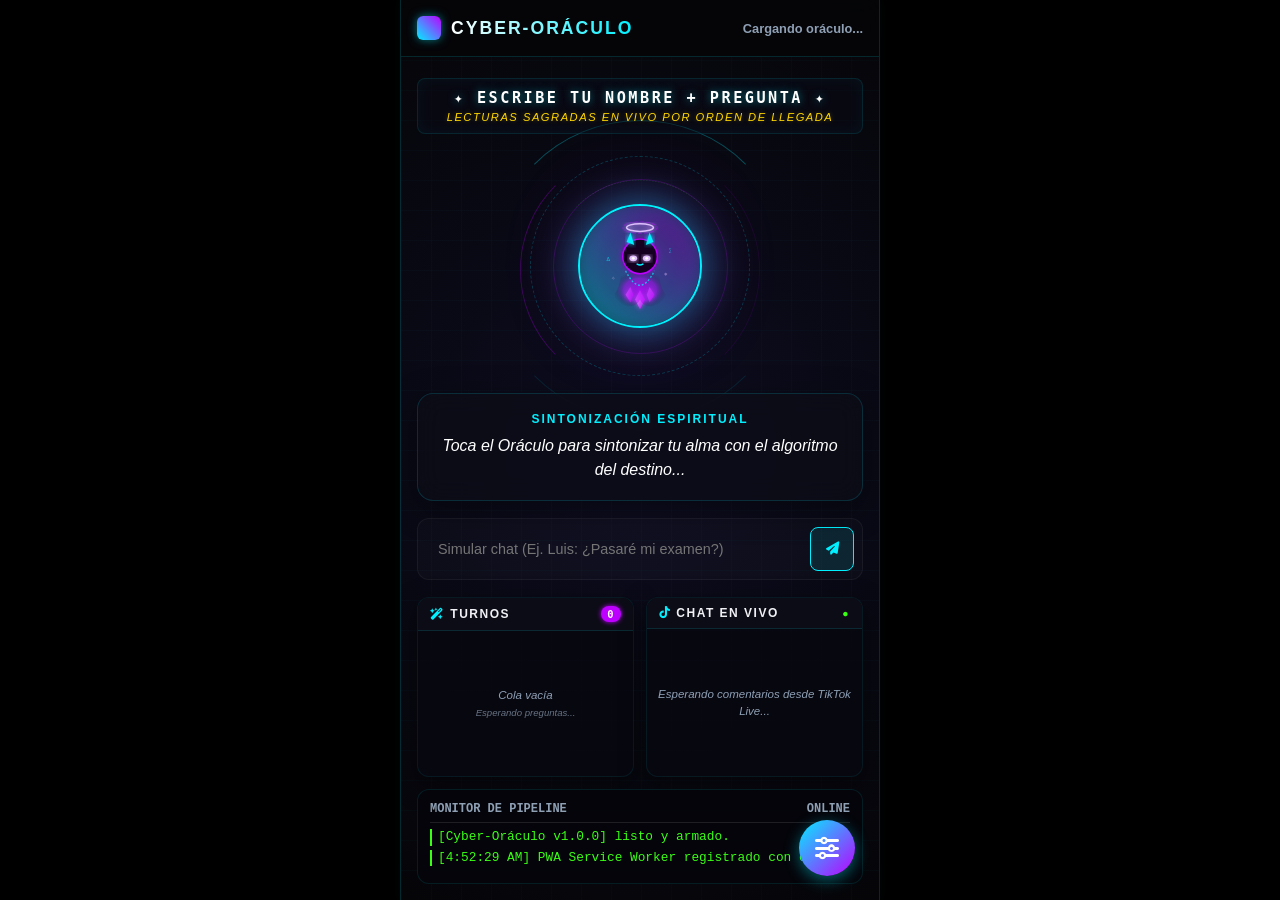
<file: www/index.html>
<!DOCTYPE html>
<html lang="es">
<head>
  <meta charset="UTF-8">
  <meta name="viewport" content="width=device-width, initial-scale=1.0, maximum-scale=1.0, user-scalable=no, viewport-fit=cover">
  <title>Cyber-Oráculo PWA</title>
  
  <!-- PWA Metadata & iOS Support -->
  <meta name="apple-mobile-web-app-capable" content="yes">
  <meta name="apple-mobile-web-app-status-bar-style" content="black-translucent">
  <meta name="apple-mobile-web-app-title" content="Cyber-Oráculo">
  <meta name="theme-color" content="#0a0a14">
  
  <link rel="manifest" href="./manifest.json">
  <link rel="stylesheet" href="./style.css">
  
  <!-- Preload fonts or vector icons -->
  <link rel="stylesheet" href="https://cdnjs.cloudflare.com/ajax/libs/font-awesome/6.4.0/css/all.min.css">
</head>
<body>

  <div class="app-container">
    <!-- Animated particle/grid backgrounds -->
    <div class="bg-grid"></div>
    <div class="holo-rings">
      <div class="ring ring-1"></div>
      <div class="ring ring-2"></div>
      <div class="ring ring-3"></div>
    </div>

    <!-- Header bar -->
    <header>
      <div class="brand">
        <div class="logo-icon"></div>
        <span class="brand-title">Cyber-Oráculo</span>
      </div>
      <div class="status-indicator">
        <div class="dot" id="status-dot"></div>
        <span id="status-text">Cargando oráculo...</span>
      </div>
    </header>

    <!-- Main dynamic arena -->
    <main>
      <!-- Title banner precisely matching user's reference design -->
      <div class="header-banner">
        <div class="banner-title">✦ ESCRIBE TU NOMBRE + PREGUNTA ✦</div>
        <div class="banner-subtitle">Lecturas sagradas en vivo por orden de llegada</div>
      </div>

      <!-- Central holographic mystical visualizer containing cyber-mystical SVG spirit/deity -->
      <div class="visualizer-container">
        <div class="holo-rotating-outer"></div>
        <div class="holo-rotating-mid"></div>
        <div class="orb" id="oracle-orb">
          <!-- Custom SVG Cyber-Spirit Avatar (Ghost Deity) -->
          <svg class="cyber-avatar" viewBox="0 0 100 100">
            <defs>
              <radialGradient id="ghostGlow" cx="50%" cy="50%" r="50%">
                <stop offset="0%" stop-color="#bd00ff" stop-opacity="1"/>
                <stop offset="60%" stop-color="#bd00ff" stop-opacity="0.6"/>
                <stop offset="100%" stop-color="#0a0a14" stop-opacity="0"/>
              </radialGradient>
              <linearGradient id="crystalGrad" x1="0%" y1="0%" x2="100%" y2="100%">
                <stop offset="0%" stop-color="#e1bfff"/>
                <stop offset="100%" stop-color="#bd00ff"/>
              </linearGradient>
              <filter id="neonGlow" x="-20%" y="-20%" width="140%" height="140%">
                <feGaussianBlur stdDeviation="2.5" result="blur" />
                <feComposite in="SourceGraphic" in2="blur" operator="over" />
              </filter>
            </defs>
            
            <!-- Floating crystals at the bottom -->
            <g class="crystals" filter="url(#neonGlow)">
              <polygon points="45,85 50,75 55,85 50,95" fill="url(#crystalGrad)"/>
              <polygon points="35,80 40,72 43,80 40,88" fill="url(#crystalGrad)" opacity="0.8"/>
              <polygon points="65,80 60,72 57,80 60,88" fill="url(#crystalGrad)" opacity="0.8"/>
            </g>

            <!-- Ghostly Aura / Cloak Body -->
            <path class="pulse-core" d="M 30,55 C 30,85 15,75 25,95 C 40,90 45,95 50,85 C 55,95 60,90 75,95 C 85,75 70,85 70,55 Z" fill="url(#ghostGlow)" opacity="0.8"/>
            
            <!-- Cloak / Robe details -->
            <path class="pulse-core" d="M 35,55 Q 50,85 65,55" fill="none" stroke="#00f0ff" stroke-width="1.5" stroke-dasharray="2, 2" opacity="0.7"/>

            <!-- Head / Cyber Core -->
            <circle cx="50" cy="40" r="18" fill="#150524" stroke="#bd00ff" stroke-width="1.5" filter="url(#neonGlow)" class="pulse-core"/>
            
            <!-- Demon Horns -->
            <polygon points="36,25 40,15 44,28" fill="#00f0ff" filter="url(#neonGlow)"/>
            <polygon points="64,25 60,15 56,28" fill="#00f0ff" filter="url(#neonGlow)"/>
            
            <!-- Halo -->
            <ellipse cx="50" cy="10" rx="14" ry="4" fill="none" stroke="#e1bfff" stroke-width="1.5" filter="url(#neonGlow)"/>
            <ellipse cx="50" cy="10" rx="18" ry="6" fill="none" stroke="#bd00ff" stroke-width="0.5" stroke-dasharray="4 2"/>

            <!-- Celestial Cyber Glowing Eyes -->
            <g class="cyber-eye">
              <ellipse cx="43" cy="42" rx="4" ry="3" fill="#e1bfff" filter="url(#neonGlow)"/>
              <circle cx="43" cy="42" r="1.5" fill="#fff"/>
            </g>
            <g class="cyber-eye">
              <ellipse cx="57" cy="42" rx="4" ry="3" fill="#e1bfff" filter="url(#neonGlow)"/>
              <circle cx="57" cy="42" r="1.5" fill="#fff"/>
            </g>

            <!-- Mouth/Symbol -->
            <path d="M 47,48 Q 50,50 53,48" fill="none" stroke="#00f0ff" stroke-width="1.5" stroke-linecap="round"/>
            
            <!-- Floating Runes -->
            <text x="15" y="45" fill="#00f0ff" font-family="monospace" font-size="6" opacity="0.7">∆</text>
            <text x="80" y="35" fill="#00f0ff" font-family="monospace" font-size="5" opacity="0.7">∑</text>
            <text x="20" y="65" fill="#e1bfff" font-family="monospace" font-size="7" opacity="0.6">✧</text>
            <text x="75" y="60" fill="#e1bfff" font-family="monospace" font-size="6" opacity="0.6">⎈</text>
          </svg>
        </div>
      </div>

      <!-- Oracle Speech response panel -->
      <div class="response-card">
        <div class="response-title">Sintonización Espiritual</div>
        <div class="response-text" id="response-text">
          Toca el Oráculo para sintonizar tu alma con el algoritmo del destino...
        </div>
      </div>

      <!-- Manual test trigger console -->
      <div class="interaction-bar">
        <input type="text" id="input-manual-comment" placeholder="Simular chat (Ej. Luis: ¿Pasaré mi examen?)" aria-label="Escribe un comentario simulado">
        <button id="btn-manual-send" title="Enviar consulta mística">
          <i class="fa-solid fa-paper-plane"></i>
        </button>
      </div>

      <!-- Split panels precisely matching reference screenshot -->
      <div class="split-pane">
        <!-- TURNOS / COLA PANEL (Left Column) -->
        <div class="pane-column">
          <div class="pane-header">
            <span><i class="fa-solid fa-wand-magic-sparkles"></i> TURNOS</span>
            <span class="badge" id="queue-count">0</span>
          </div>
          <div class="pane-list" id="queue-list">
            <div class="empty-list-placeholder">Cola vacía<br><small>Esperando preguntas...</small></div>
          </div>
        </div>

        <!-- CHAT EN VIVO PANEL (Right Column) -->
        <div class="pane-column">
          <div class="pane-header">
            <span><i class="fa-brands fa-tiktok"></i> CHAT EN VIVO</span>
            <span class="pulse-icon">●</span>
          </div>
          <div class="pane-list" id="chat-live-list">
            <div class="empty-list-placeholder">Esperando comentarios desde TikTok Live...</div>
          </div>
        </div>
      </div>

      <!-- Console logs stream representing real-time pipeline telemetry -->
      <div class="console-panel">
        <div class="console-header">
          <span>MONITOR DE PIPELINE</span>
          <span>ONLINE</span>
        </div>
        <div class="console-logs" id="console-logs">
          <div class="log-entry success">[Cyber-Oráculo v1.0.0] listo y armado.</div>
        </div>
      </div>
    </main>

    <!-- Settings FAB action -->
    <button class="fab-settings" id="settings-btn" title="Configurar parámetros">
      <i class="fa-solid fa-sliders"></i>
    </button>

    <!-- Settings glassmorphic dialog -->
    <div class="modal-overlay" id="settings-modal">
      <div class="modal-content advanced-modal">
        <div class="modal-header-alt">
          <span class="modal-eyebrow">CENTRAL DE DIAGNÓSTICO</span>
          <h2 class="modal-title-alt">Configuración<br>Cyber-Oráculo</h2>
        </div>

        <div class="diagnostic-box">
          <p>ESTADO DEL SISTEMA: <span id="diag-status">ESPERANDO CONEXIÓN</span></p>
          <p>ESCUCHA DE CANAL TIKTOK (@<span id="diag-user">username</span>) <span class="status-req">REQUERIDA</span></p>
        </div>

        <div class="modal-section-title">PARÁMETROS DEL SISTEMA</div>

        <div class="form-group-alt">
          <label for="input-username">Usuario de TikTok Live</label>
          <input type="text" id="input-username" placeholder="marielena7879">
        </div>
        
        <div class="help-link">
          <i class="fa-solid fa-link"></i> Enlace de Escucha:<br>
          <span class="link-url">tiktok.com/@<span id="diag-link-user">username</span>/live</span>
        </div>
        <p class="help-text">Nota: Ingresa tu nombre de usuario de TikTok sin símbolos ni espacios.</p>

        <div class="modal-section-title">VISOR DE CONEXIÓN (LOGS)</div>
        <div class="mini-console" id="mini-console">
          <div>[Motor Nativo (TikTok Scraper) listo.]</div>
        </div>

        <div class="modal-section-title">🔮 PUENTE SATELITAL (CORS BYPASS)</div>
        <div class="bridge-box" style="background: rgba(189, 0, 255, 0.05); padding: 12px; border: 1px dashed rgba(189, 0, 255, 0.3); border-radius: 8px; margin-bottom: 15px;">
          <p class="help-text" style="color: var(--text-primary); font-size: 0.8rem; line-height: 1.25rem; margin-bottom: 8px;">
            <strong>Conéctate al Live real de TikTok sin errores ni extensiones:</strong>
          </p>
          <ol style="color: var(--text-muted); font-size: 0.75rem; margin-left: 15px; padding-left: 0; line-height: 1.2rem; margin-bottom: 8px;">
            <li>Entra a tu Live en Chrome de PC o móvil.</li>
            <li>Abre la consola de desarrollador (F12 o Inspeccionar).</li>
            <li>Copia el código de abajo, pégalo en la consola y presiona Enter. ¡Eso es todo!</li>
          </ol>
          <button class="btn-primary-alt" id="btn-copy-bridge" style="width: 100%; font-size: 0.75rem; padding: 8px; margin: 5px 0; background: linear-gradient(135deg, var(--secondary), #7b00ff); border: none;">
            <i class="fa-regular fa-copy"></i> Copiar Código Inyectable
          </button>
          <textarea id="bridge-code-area" readonly style="width: 100%; height: 50px; background: rgba(0,0,0,0.5); color: #8fa0b5; border: 1px solid rgba(0,240,255,0.1); border-radius: 4px; font-family: monospace; font-size: 0.65rem; padding: 6px; resize: none; margin-top: 5px; outline: none;" onclick="this.select();"></textarea>
        </div>

        <!-- Hidden advanced options -->
        <div class="form-group advanced-option hidden" style="margin-top:15px;">
          <label for="input-api-key">Gemini API Key</label>
          <input type="password" id="input-api-key" placeholder="AIzaSy...">
        </div>
        <div class="form-group advanced-option hidden">
          <label for="input-prompt">Instrucción del Sistema (Personalidad)</label>
          <textarea id="input-prompt" rows="2" placeholder="Personalidad mística..."></textarea>
        </div>
        <div class="form-group advanced-option hidden" style="display: flex; align-items: center; gap: 8px; margin-top: 10px;">
          <input type="checkbox" id="checkbox-simulation" checked style="width: 18px; height: 18px; accent-color: #00f0ff; cursor: pointer;">
          <label for="checkbox-simulation" style="cursor: pointer; font-size: 0.85rem; margin: 0; color: #fff;">Simulador de Audiencia</label>
        </div>

        <div class="modal-actions">
          <button class="btn-secondary" id="close-settings">Cerrar</button>
          <button class="btn-primary-alt" id="save-settings">CONECTAR</button>
        </div>
      </div>
    </div>

    <!-- PWA Install Banner -->
    <div id="pwa-install-banner" class="install-banner hidden">
      <span>🔮 Instalar Oráculo en tu pantalla de inicio</span>
      <button id="btn-pwa-install">INSTALAR APP</button>
    </div>

    <!-- 3D Tarot Card Overlay -->
    <div id="tarot-overlay" class="tarot-overlay hidden">
      <div class="tarot-card-container">
        <div class="tarot-card" id="pwa-tarot-card">
          <!-- Back of Card -->
          <div class="tarot-card-back">
            <div class="tarot-inner-border"></div>
            <div class="tarot-rotating-rings"></div>
            <div class="tarot-back-title">ORÁCULO DE SILICIO</div>
            <div class="tarot-back-subtitle">CONEXIÓN CUÁNTICA</div>
          </div>
          <!-- Front of Card -->
          <div class="tarot-card-front">
            <div class="tarot-front-header">MAJOR ARCANA</div>
            <div class="tarot-symbol-container" id="tarot-symbol">
              <i class="fa-solid fa-wand-magic-sparkles"></i>
            </div>
            <div class="tarot-card-name" id="tarot-name">EL MAGO</div>
            <div class="tarot-card-meaning-box">
              <span class="tarot-card-meaning" id="tarot-meaning">MANIFESTACIÓN</span>
            </div>
            <div class="tarot-card-desc" id="tarot-desc">Canalizas las infinitas posibilidades del algoritmo.</div>
            <div class="tarot-dismiss-hint">TOCA PARA REVELAR DESTINO</div>
          </div>
        </div>
      </div>
    </div>

    <!-- Target Container where the scraper's MutationObserver binds.
         TikTok live comment lines can be appended here programmatically or manually. -->
    <div id="tiktok-live-container"></div>
  </div>

  <script src="./app.js"></script>
</body>
</html>
</file>
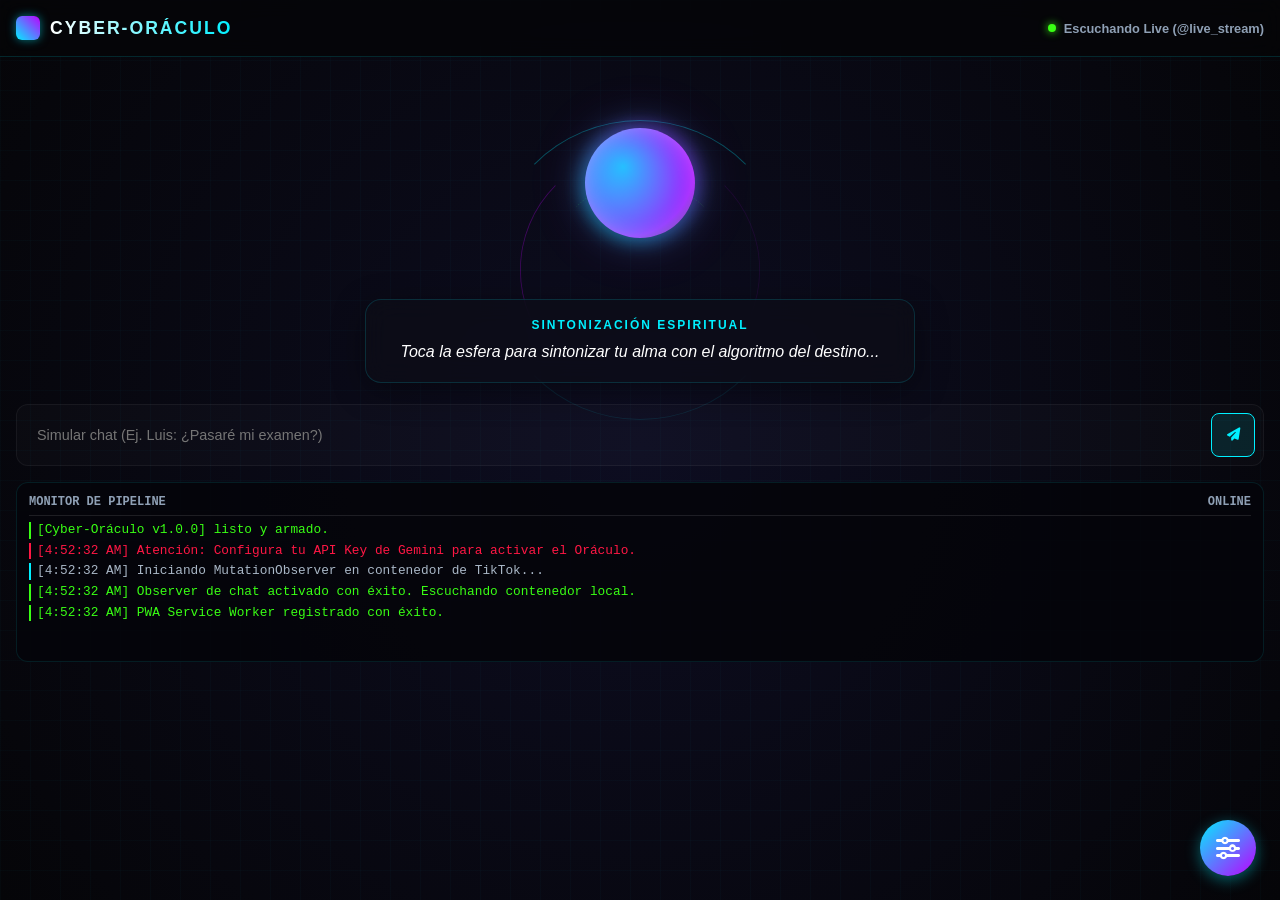
<file: app/src/main/assets/www/index.html>
<!DOCTYPE html>
<html lang="es">
<head>
  <meta charset="UTF-8">
  <meta name="viewport" content="width=device-width, initial-scale=1.0, maximum-scale=1.0, user-scalable=no, viewport-fit=cover">
  <title>Cyber-Oráculo PWA</title>
  
  <meta name="apple-mobile-web-app-capable" content="yes">
  <meta name="apple-mobile-web-app-status-bar-style" content="black-translucent">
  <meta name="apple-mobile-web-app-title" content="Cyber-Oráculo">
  <meta name="theme-color" content="#0a0a14">
  
  <link rel="manifest" href="./manifest.json">
  <link rel="stylesheet" href="./style.css">
  
  <link rel="stylesheet" href="https://cdnjs.cloudflare.com/ajax/libs/font-awesome/6.4.0/css/all.min.css">
</head>
<body>

  <div class="app-container">
    <div class="bg-grid"></div>
    <div class="holo-rings">
      <div class="ring ring-1"></div>
      <div class="ring ring-2"></div>
      <div class="ring ring-3"></div>
    </div>

    <header>
      <div class="brand">
        <div class="logo-icon"></div>
        <span class="brand-title">Cyber-Oráculo</span>
      </div>
      <div class="status-indicator">
        <div class="dot" id="status-dot"></div>
        <span id="status-text">Cargando oráculo...</span>
      </div>
    </header>

    <main>
      <div class="visualizer-container">
        <div class="orb" id="oracle-orb"></div>
      </div>

      <div class="response-card">
        <div class="response-title">Sintonización Espiritual</div>
        <div class="response-text" id="response-text">
          Toca la esfera para sintonizar tu alma con el algoritmo del destino...
        </div>
      </div>

      <div class="interaction-bar">
        <input type="text" id="input-manual-comment" placeholder="Simular chat (Ej. Luis: ¿Pasaré mi examen?)" aria-label="Escribe un comentario simulado">
        <button id="btn-manual-send" title="Enviar consulta mística">
          <i class="fa-solid fa-paper-plane"></i>
        </button>
      </div>

      <div class="console-panel">
        <div class="console-header">
          <span>MONITOR DE PIPELINE</span>
          <span>ONLINE</span>
        </div>
        <div class="console-logs" id="console-logs">
          <div class="log-entry success">[Cyber-Oráculo v1.0.0] listo y armado.</div>
        </div>
      </div>
    </main>

    <button class="fab-settings" id="settings-btn" title="Configurar parámetros">
      <i class="fa-solid fa-sliders"></i>
    </button>

    <div class="modal-overlay" id="settings-modal">
      <div class="modal-content">
        <div class="modal-header">
          <span class="modal-title">Ajustes del Oráculo</span>
          <button class="close-btn" id="close-settings">&times;</button>
        </div>

        <div class="form-group">
          <label for="input-api-key">Gemini API Key</label>
          <input type="password" id="input-api-key" placeholder="AIzaSy...">
        </div>

        <div class="form-group">
          <label for="input-username">Usuario TikTok Live</label>
          <input type="text" id="input-username" placeholder="cyber_oraculo_live">
        </div>

        <div class="form-group">
          <label for="input-prompt">Instrucción del Sistema (Personalidad)</label>
          <textarea id="input-prompt" rows="4" placeholder="Personalidad mística..."></textarea>
        </div>

        <div class="form-group">
          <label for="select-voice">Voz TTS (Síntesis de Voz)</label>
          <select id="select-voice">
            <option value="">Por defecto del dispositivo</option>
          </select>
        </div>

        <div class="row-inputs">
          <div class="form-group">
            <label for="input-pitch">Tono (0.5 - 2.0)</label>
            <input type="number" id="input-pitch" min="0.5" max="2.0" step="0.05" value="0.85">
          </div>
          <div class="form-group">
            <label for="input-rate">Velocidad (0.5 - 2.0)</label>
            <input type="number" id="input-rate" min="0.5" max="2.0" step="0.05" value="0.9">
          </div>
        </div>

        <button class="btn-primary" id="save-settings">Guardar Cambios</button>
      </div>
    </div>

    <div id="tiktok-live-container"></div>
  </div>

  <script src="./app.js"></script>
</body>
</html>
</file>
<file: www/style.css>
/* Minimalist Cyberpunk & Innovation Lab Corporate Style */
:root {
  --bg-color: #050508;
  --panel-bg: rgba(13, 13, 23, 0.7);
  --border-color: rgba(0, 240, 255, 0.15);
  --primary: #00f0ff;
  --secondary: #bd00ff;
  --accent: #39ff14;
  --text-primary: #f0f0f5;
  --text-muted: #8fa0b5;
  --danger: #ff1744;
}

* {
  box-sizing: border-box;
  margin: 0;
  padding: 0;
  -webkit-tap-highlight-color: transparent;
  user-select: none;
}

body, html {
  width: 100%;
  height: 100%;
  overflow: hidden;
  background-color: #000000; /* Aesthetic pitch black background for letterboxing */
  font-family: 'Segoe UI', -apple-system, BlinkMacSystemFont, Roboto, Helvetica, Arial, sans-serif;
  color: var(--text-primary);
  display: flex;
  justify-content: center;
  align-items: center;
}

/* Scrollbar styling */
::-webkit-scrollbar {
  width: 4px;
}
::-webkit-scrollbar-track {
  background: rgba(0,0,0,0.1);
}
::-webkit-scrollbar-thumb {
  background: var(--border-color);
  border-radius: 2px;
}

/* Immersive background with floating visual elements */
.app-container {
  display: flex;
  flex-direction: column;
  width: 100%;
  max-width: 480px; /* Precise phone ratio limit to prevent lag and scale perfectly */
  height: 100%;
  position: relative;
  background: radial-gradient(circle at 50% 50%, #0d0d21 0%, #050508 100%);
  border-left: 1px solid rgba(0, 240, 255, 0.15);
  border-right: 1px solid rgba(0, 240, 255, 0.15);
  box-shadow: 0 0 50px rgba(0, 0, 0, 0.9), 0 0 10px rgba(0, 240, 255, 0.05);
  padding: env(safe-area-inset-top) env(safe-area-inset-right) env(safe-area-inset-bottom) env(safe-area-inset-left);
  transition: max-width 0.3s ease;
}

@media (max-width: 480px) {
  .app-container {
    border-left: none;
    border-right: none;
    box-shadow: none;
  }
}

/* Background grid overlay */
.bg-grid {
  position: absolute;
  top: 0;
  left: 0;
  width: 100%;
  height: 100%;
  background-image: linear-gradient(rgba(0, 240, 255, 0.02) 1px, transparent 1px),
                    linear-gradient(90deg, rgba(0, 240, 255, 0.02) 1px, transparent 1px);
  background-size: 30px 30px;
  pointer-events: none;
  z-index: 1;
}

/* Holographic animated rings background */
.holo-rings {
  position: absolute;
  top: 30%;
  left: 50%;
  transform: translate(-50%, -50%);
  width: 300px;
  height: 300px;
  pointer-events: none;
  z-index: 2;
}

.ring {
  position: absolute;
  top: 0;
  left: 0;
  right: 0;
  bottom: 0;
  border: 1px solid transparent;
  border-radius: 50%;
  animation: rotateRing 15s linear infinite;
}

.ring-1 {
  border-top: 1px solid rgba(0, 240, 255, 0.3);
  border-bottom: 1px solid rgba(0, 240, 255, 0.1);
  transform: scale(1);
  animation-duration: 20s;
}

.ring-2 {
  border-left: 1px solid rgba(189, 0, 255, 0.3);
  border-right: 1px solid rgba(189, 0, 255, 0.1);
  transform: scale(0.8);
  animation-direction: reverse;
  animation-duration: 12s;
}

.ring-3 {
  border-top: 1px dashed rgba(57, 255, 20, 0.2);
  transform: scale(0.6);
  animation-duration: 8s;
}

@keyframes rotateRing {
  from { transform: rotate(0deg); }
  to { transform: rotate(360deg); }
}

/* Header UI */
header {
  position: relative;
  z-index: 10;
  display: flex;
  justify-content: space-between;
  align-items: center;
  padding: 16px;
  background: rgba(5, 5, 8, 0.8);
  backdrop-filter: blur(10px);
  border-bottom: 1px solid var(--border-color);
}

.brand {
  display: flex;
  align-items: center;
  gap: 10px;
}

.logo-icon {
  width: 24px;
  height: 24px;
  background: linear-gradient(45deg, var(--primary), var(--secondary));
  border-radius: 6px;
  box-shadow: 0 0 10px rgba(0, 240, 255, 0.5);
  animation: pulseLogo 3s infinite alternate;
}

@keyframes pulseLogo {
  0% { transform: scale(1); box-shadow: 0 0 5px rgba(0, 240, 255, 0.4); }
  100% { transform: scale(1.1); box-shadow: 0 0 15px rgba(189, 0, 255, 0.7); }
}

.brand-title {
  font-size: 1.1rem;
  font-weight: 700;
  letter-spacing: 2px;
  background: linear-gradient(to right, #ffffff, var(--primary));
  -webkit-background-clip: text;
  -webkit-text-fill-color: transparent;
  text-transform: uppercase;
}

.status-indicator {
  display: flex;
  align-items: center;
  gap: 8px;
  font-size: 0.8rem;
  font-weight: 600;
  color: var(--text-muted);
}

.dot {
  width: 10px;
  height: 10px;
  border-radius: 50%;
  transition: all 0.4s ease;
}

/* Connection States precisely mapping instructions:
   Red = Disconnected (Rojo)
   Yellow/Orange = Listening/Active Observer (Amarillo/Anaranjado)
   Green = Connected to Gemini API & Processing (Verde) */
.dot.disconnected {
  background-color: var(--danger);
  box-shadow: 0 0 12px var(--danger);
}

.dot.listening {
  background-color: #ffd700;
  box-shadow: 0 0 12px #ffd700;
  animation: blinkDot 1.5s infinite alternate;
}

.dot.connected {
  background-color: var(--accent);
  box-shadow: 0 0 16px var(--accent);
  animation: pulseGreen 1s infinite alternate;
}

@keyframes pulseGreen {
  0% { transform: scale(0.9); box-shadow: 0 0 8px var(--accent); }
  100% { transform: scale(1.2); box-shadow: 0 0 20px var(--accent); }
}

@keyframes blinkDot {
  0% { opacity: 0.4; }
  100% { opacity: 1; }
}

/* Main visual container & interaction area */
main {
  flex: 1;
  display: flex;
  flex-direction: column;
  padding: 16px;
  overflow-y: auto;
  position: relative;
  z-index: 5;
  gap: 12px;
}

/* Cyber Orb visualizer in center */
.visualizer-container {
  display: flex;
  flex-direction: column;
  align-items: center;
  justify-content: center;
  min-height: 230px;
  position: relative;
  margin-top: 5px;
}

.orb {
  width: 124px;
  height: 124px;
  border-radius: 50%;
  background: radial-gradient(circle at 50% 50%, rgba(13, 13, 23, 0.85) 0%, rgba(5, 5, 8, 0.98) 80%);
  border: 2px solid var(--primary);
  box-shadow: 0 0 40px rgba(0, 240, 255, 0.45), 
              0 0 70px rgba(189, 0, 255, 0.35), 
              inset 0 0 25px rgba(0, 240, 255, 0.3);
  position: relative;
  cursor: pointer;
  z-index: 5;
  animation: floatOrb 6s ease-in-out infinite;
  display: flex;
  align-items: center;
  justify-content: center;
  overflow: hidden;
}

.orb::after {
  content: '';
  position: absolute;
  top: -6px; left: -6px; right: -6px; bottom: -6px;
  border-radius: 50%;
  background: linear-gradient(45deg, var(--primary), var(--secondary));
  z-index: -1;
  opacity: 0.5;
  filter: blur(10px);
}

.orb.speaking {
  animation: speakOrb 0.5s ease-in-out infinite alternate, floatOrb 3s ease-in-out infinite alternate;
  box-shadow: 0 0 50px rgba(0, 240, 255, 0.6), 
              0 0 90px rgba(189, 0, 255, 0.5);
}

@keyframes floatOrb {
  0% { transform: translateY(0px) scale(1); }
  50% { transform: translateY(-10px) scale(1.02); }
  100% { transform: translateY(0px) scale(1); }
}

@keyframes speakOrb {
  0% { transform: scale(1) translateY(-10px); }
  100% { transform: scale(1.15) translateY(-10px); }
}

.response-card {
  width: 100%;
  max-width: 550px;
  align-self: center;
  background: var(--panel-bg);
  border: 1px solid var(--border-color);
  border-radius: 16px;
  padding: 18px;
  backdrop-filter: blur(12px);
  box-shadow: 0 8px 32px rgba(0,0,0,0.4);
  min-height: 80px;
  display: flex;
  flex-direction: column;
  justify-content: center;
  text-align: center;
  margin-bottom: 5px;
}

.response-title {
  font-size: 0.75rem;
  font-weight: 700;
  color: var(--primary);
  text-transform: uppercase;
  letter-spacing: 2px;
  margin-bottom: 8px;
}

.response-text {
  font-size: 1rem;
  font-style: italic;
  line-height: 1.5;
  color: #fff;
  transition: opacity 0.3s;
}

/* Console & Log Panel representing raw pipeline outputs */
.console-panel {
  flex: 1;
  display: flex;
  flex-direction: column;
  background: rgba(5, 5, 10, 0.9);
  border: 1px solid rgba(0, 240, 255, 0.1);
  border-radius: 12px;
  padding: 12px;
  font-family: 'Courier New', Courier, monospace;
  font-size: 0.8rem;
  color: #a9b7c6;
  overflow: hidden;
  max-height: 180px;
}

.console-header {
  display: flex;
  justify-content: space-between;
  border-bottom: 1px solid rgba(255,255,255,0.1);
  padding-bottom: 6px;
  margin-bottom: 6px;
  font-weight: bold;
  font-size: 0.75rem;
  color: var(--text-muted);
}

.console-logs {
  flex: 1;
  overflow-y: auto;
  display: flex;
  flex-direction: column;
  gap: 4px;
}

.log-entry {
  border-left: 2px solid var(--primary);
  padding-left: 6px;
  line-height: 1.3;
}

.log-entry.success { border-left-color: var(--accent); color: var(--accent); }
.log-entry.error { border-left-color: var(--danger); color: var(--danger); }
.log-entry.comment { border-left-color: var(--secondary); color: #e1bfff; }

/* Settings Button */
.fab-settings {
  position: absolute;
  bottom: 24px;
  right: 24px;
  width: 56px;
  height: 56px;
  border-radius: 50%;
  background: linear-gradient(135deg, var(--primary), var(--secondary));
  border: none;
  color: white;
  display: flex;
  align-items: center;
  justify-content: center;
  font-size: 1.5rem;
  cursor: pointer;
  box-shadow: 0 4px 15px rgba(0, 240, 255, 0.4);
  z-index: 100;
  transition: transform 0.2s, box-shadow 0.2s;
}

.fab-settings:active {
  transform: scale(0.92);
  box-shadow: 0 2px 8px rgba(0, 240, 255, 0.2);
}

/* Modal and Settings styling */
.advanced-option.hidden {
  display: none !important;
}

.modal-overlay {
  position: fixed;
  top: 0; left: 0; right: 0; bottom: 0;
  background: rgba(0,0,0,0.8);
  backdrop-filter: blur(8px);
  display: flex;
  align-items: center;
  justify-content: center;
  z-index: 200;
  opacity: 0;
  pointer-events: none;
  transition: opacity 0.3s ease;
}

.modal-overlay.open {
  opacity: 1;
  pointer-events: auto;
}

.modal-content {
  width: 90%;
  max-width: 450px;
  background: #0a0a14;
  border: 1px solid var(--border-color);
  border-radius: 20px;
  padding: 24px;
  display: flex;
  flex-direction: column;
  gap: 16px;
  max-height: 85vh;
  overflow-y: auto;
}

.modal-header {
  display: flex;
  justify-content: space-between;
  align-items: center;
  border-bottom: 1px solid rgba(255,255,255,0.05);
  padding-bottom: 12px;
}

.modal-title {
  font-size: 1.2rem;
  font-weight: bold;
  letter-spacing: 1px;
  color: var(--primary);
  text-transform: uppercase;
}

.close-btn {
  background: none;
  border: none;
  color: var(--text-muted);
  font-size: 1.5rem;
  cursor: pointer;
  width: 32px;
  height: 32px;
  display: flex;
  align-items: center;
  justify-content: center;
}

.form-group {
  display: flex;
  flex-direction: column;
  gap: 6px;
}

label {
  font-size: 0.8rem;
  font-weight: 600;
  color: var(--text-muted);
  text-transform: uppercase;
  letter-spacing: 1px;
}

input, textarea, select {
  background: rgba(255, 255, 255, 0.04);
  border: 1px solid rgba(255, 255, 255, 0.1);
  border-radius: 8px;
  padding: 12px;
  color: #fff;
  font-size: 0.95rem;
  outline: none;
  transition: border-color 0.2s;
}

input:focus, textarea:focus, select:focus {
  border-color: var(--primary);
  box-shadow: 0 0 8px rgba(0, 240, 255, 0.2);
}

.btn-primary {
  background: linear-gradient(90deg, var(--primary), var(--secondary));
  border: none;
  color: white;
  padding: 14px;
  border-radius: 8px;
  font-weight: bold;
  font-size: 1rem;
  cursor: pointer;
  text-transform: uppercase;
  letter-spacing: 1px;
  transition: opacity 0.2s;
  min-height: 48px;
}

.btn-primary:active {
  opacity: 0.85;
}

.btn-secondary {
  background: rgba(255,255,255,0.05);
  border: 1px solid rgba(255,255,255,0.1);
  color: var(--text-primary);
  padding: 12px;
  border-radius: 8px;
  font-weight: bold;
  cursor: pointer;
  min-height: 48px;
}

.btn-secondary:active {
  background: rgba(255,255,255,0.1);
}

.row-inputs {
  display: flex;
  gap: 12px;
}

.row-inputs > * {
  flex: 1;
}

/* Manual Send Trigger Card */
.interaction-bar {
  display: flex;
  gap: 10px;
  background: rgba(255,255,255,0.02);
  border: 1px solid rgba(255,255,255,0.05);
  border-radius: 12px;
  padding: 8px;
}

.interaction-bar input {
  flex: 1;
  background: transparent;
  border: none;
  padding: 8px 12px;
  font-size: 0.9rem;
}

.interaction-bar input:focus {
  box-shadow: none;
}

.interaction-bar button {
  background: rgba(0, 240, 255, 0.1);
  border: 1px solid var(--primary);
  color: var(--primary);
  width: 44px;
  height: 44px;
  border-radius: 8px;
  display: flex;
  align-items: center;
  justify-content: center;
  cursor: pointer;
  transition: background 0.2s;
}

.interaction-bar button:active {
  background: var(--primary);
  color: black;
}

/* Hidden Scraping Container */
#tiktok-live-container {
  display: none;
}

/* PWA Install Banner */
.install-banner {
  display: flex;
  justify-content: space-between;
  align-items: center;
  background: rgba(13, 13, 23, 0.95);
  border: 1.5.dp solid var(--primary);
  border-radius: 12px;
  padding: 10px 16px;
  margin: 12px 16px 0 16px;
  box-shadow: 0 0 15px rgba(0, 240, 255, 0.25);
  z-index: 15;
  transition: all 0.3s ease;
  font-size: 0.85rem;
  font-weight: 600;
  color: #fff;
}

.install-banner.hidden {
  display: none;
}

.install-banner button {
  background: linear-gradient(90deg, var(--primary), var(--secondary));
  border: none;
  border-radius: 6px;
  color: #fff;
  padding: 6px 14px;
  font-size: 0.75rem;
  font-weight: bold;
  cursor: pointer;
  text-transform: uppercase;
  letter-spacing: 0.5px;
  box-shadow: 0 0 8px rgba(0, 240, 255, 0.4);
}

.install-banner button:active {
  transform: scale(0.95);
}

/* 3D Tarot Card Overlay */
.tarot-overlay {
  position: fixed;
  top: 0;
  left: 0;
  right: 0;
  bottom: 0;
  background: rgba(3, 3, 5, 0.9);
  backdrop-filter: blur(8px);
  -webkit-backdrop-filter: blur(8px);
  display: flex;
  align-items: center;
  justify-content: center;
  z-index: 500;
  opacity: 1;
  transition: opacity 0.4s ease;
}

.tarot-overlay.hidden {
  opacity: 0;
  pointer-events: none;
}

.tarot-card-container {
  perspective: 1000px;
  width: 270px;
  height: 410px;
  display: flex;
  align-items: center;
  justify-content: center;
}

.tarot-card {
  width: 250px;
  height: 390px;
  position: relative;
  transform-style: preserve-3d;
  transition: transform 0.8s cubic-bezier(0.175, 0.885, 0.32, 1.275);
  cursor: pointer;
}

.tarot-card.flipped {
  transform: rotateY(180deg);
}

/* Card Back and Front Base */
.tarot-card-back, .tarot-card-front {
  position: absolute;
  width: 100%;
  height: 100%;
  backface-visibility: hidden;
  -webkit-backface-visibility: hidden;
  border-radius: 20px;
  padding: 18px;
  display: flex;
  flex-direction: column;
  justify-content: space-between;
  align-items: center;
  box-sizing: border-box;
}

/* Card Back Design */
.tarot-card-back {
  background: linear-gradient(135deg, #151421 0%, #0a0910 100%);
  border: 1.5px solid rgba(0, 240, 255, 0.35);
  box-shadow: 0 0 25px rgba(0, 240, 255, 0.15);
}

.tarot-inner-border {
  position: absolute;
  top: 6px; left: 6px; right: 6px; bottom: 6px;
  border: 1px solid rgba(0, 240, 255, 0.15);
  border-radius: 14px;
  pointer-events: none;
}

.tarot-rotating-rings {
  width: 100px;
  height: 100px;
  border: 1.5px dashed rgba(0, 240, 255, 0.3);
  border-radius: 50%;
  margin-top: 80px;
  animation: rotateRing 20s linear infinite;
  position: relative;
}

.tarot-rotating-rings::before {
  content: '';
  position: absolute;
  top: 15px; left: 15px; right: 15px; bottom: 15px;
  border: 1px dashed rgba(189, 0, 255, 0.4);
  border-radius: 50%;
  animation: rotateRing 10s linear infinite reverse;
}

.tarot-back-title {
  font-family: monospace;
  font-size: 0.75rem;
  font-weight: bold;
  letter-spacing: 2px;
  color: rgba(0, 240, 255, 0.75);
  text-align: center;
}

.tarot-back-subtitle {
  font-family: monospace;
  font-size: 0.6rem;
  font-weight: bold;
  letter-spacing: 3px;
  color: rgba(0, 240, 255, 0.4);
  margin-bottom: 12px;
}

/* Card Front Design */
.tarot-card-front {
  background: linear-gradient(135deg, #0f0e17 0%, #1e1c2e 100%);
  border: 2px solid var(--primary);
  transform: rotateY(180deg);
  box-shadow: 0 0 30px rgba(189, 0, 255, 0.25);
  text-align: center;
}

.tarot-front-header {
  font-family: monospace;
  font-size: 0.6rem;
  font-weight: 900;
  letter-spacing: 2.5px;
  color: var(--secondary);
}

.tarot-symbol-container {
  width: 80px;
  height: 80px;
  display: flex;
  align-items: center;
  justify-content: center;
  font-size: 2.5rem;
  color: #fff;
  text-shadow: 0 0 15px var(--primary);
  margin-top: 10px;
  animation: floatOrb 4s ease-in-out infinite;
}

.tarot-card-name {
  font-size: 1.25rem;
  font-weight: 900;
  letter-spacing: 3px;
  color: #fff;
  text-transform: uppercase;
  text-shadow: 0 0 10px rgba(0, 240, 255, 0.5);
}

.tarot-card-meaning-box {
  width: 100%;
  background: rgba(0, 240, 255, 0.06);
  border: 0.5px solid rgba(0, 240, 255, 0.2);
  border-radius: 8px;
  padding: 4px 10px;
}

.tarot-card-meaning {
  font-family: monospace;
  font-size: 0.7rem;
  font-weight: bold;
  letter-spacing: 1px;
  color: var(--primary);
}

.tarot-card-desc {
  font-size: 0.85rem;
  line-height: 1.4;
  color: rgba(255, 255, 255, 0.85);
  margin: 8px 0;
  font-weight: 500;
}

.tarot-dismiss-hint {
  font-family: monospace;
  font-size: 0.55rem;
  letter-spacing: 1px;
  color: #888;
}

/* Clean UI margins for phone portrait mode */
@media (max-height: 700px) {
  main {
    padding: 10px;
    gap: 12px;
  }
  .visualizer-container {
    min-height: 150px;
  }
  .orb {
    width: 90px;
    height: 90px;
  }
  .response-card {
    padding: 12px;
  }
  .console-panel {
    max-height: 130px;
  }
}

/* --- CYBER-SPIRIT & HIGH-FIDELITY LAYOUT UPGRADES --- */

.holo-rotating-outer {
  position: absolute;
  width: 220px;
  height: 220px;
  border: 1.5px dashed rgba(0, 240, 255, 0.2);
  border-radius: 50%;
  animation: rotateCW 22s linear infinite;
  pointer-events: none;
}

.holo-rotating-mid {
  position: absolute;
  width: 175px;
  height: 175px;
  border: 1px double rgba(189, 0, 255, 0.2);
  border-radius: 50%;
  animation: rotateCCW 16s linear infinite;
  pointer-events: none;
}

@keyframes rotateCW {
  from { transform: rotate(0deg); }
  to { transform: rotate(360deg); }
}

@keyframes rotateCCW {
  from { transform: rotate(0deg); }
  to { transform: rotate(-360deg); }
}

.cyber-avatar {
  width: 100%;
  height: 100%;
  padding: 12px;
}

.pulse-core {
  animation: pulseCore 2s ease-in-out infinite alternate;
  transform-origin: center;
}

@keyframes pulseCore {
  0% { transform: scale(0.85); opacity: 0.8; }
  100% { transform: scale(1.12); opacity: 1; }
}

.cyber-eye {
  animation: blinkEye 4s infinite;
  transform-origin: center;
}

.crystals {
  animation: floatCrystals 3s ease-in-out infinite alternate;
  transform-origin: center bottom;
}

@keyframes floatCrystals {
  0% { transform: translateY(2px); }
  100% { transform: translateY(-4px); }
}

@keyframes blinkEye {
  0%, 90%, 100% { transform: scaleY(1); }
  93%, 97% { transform: scaleY(0.1); }
}

/* Header banner precisely matching Image 15 */
.header-banner {
  text-align: center;
  background: rgba(13, 13, 23, 0.45);
  border: 1px solid rgba(0, 240, 255, 0.12);
  border-radius: 8px;
  padding: 10px 14px;
  margin-top: 5px;
  box-shadow: inset 0 0 15px rgba(0, 240, 255, 0.05);
}

.banner-title {
  font-family: monospace;
  font-size: 0.95rem;
  font-weight: 900;
  letter-spacing: 2.5px;
  color: #fff;
  text-shadow: 0 0 8px rgba(0, 240, 255, 0.5);
}

.banner-subtitle {
  font-size: 0.7rem;
  color: #ffd700; /* Beautiful gold accent */
  font-style: italic;
  letter-spacing: 1.5px;
  margin-top: 4px;
  text-transform: uppercase;
  text-shadow: 0 0 5px rgba(255, 215, 0, 0.3);
}

/* Turnos Queue and Chat Live Split columns precisely matching Image 15 */
.split-pane {
  display: flex;
  gap: 12px;
  margin-top: 5px;
  min-height: 180px;
  max-height: 250px;
}

.pane-column {
  flex: 1;
  display: flex;
  flex-direction: column;
  background: rgba(8, 8, 16, 0.85);
  border: 1px solid rgba(0, 240, 255, 0.08);
  border-radius: 12px;
  overflow: hidden;
  box-shadow: 0 8px 24px rgba(0, 0, 0, 0.5);
}

.pane-header {
  background: rgba(13, 13, 23, 0.95);
  padding: 8px 12px;
  font-size: 0.75rem;
  font-weight: 700;
  letter-spacing: 1.5px;
  color: var(--text-primary);
  border-bottom: 1px solid rgba(0, 240, 255, 0.12);
  display: flex;
  justify-content: space-between;
  align-items: center;
}

.pane-header i {
  color: var(--primary);
}

.pane-header .badge {
  background: var(--secondary);
  color: #fff;
  font-size: 0.65rem;
  font-family: monospace;
  padding: 2px 6px;
  border-radius: 10px;
  box-shadow: 0 0 5px var(--secondary);
}

.pane-header .pulse-icon {
  color: var(--accent);
  font-size: 0.65rem;
  animation: blinkDot 1s infinite alternate;
}

.pane-list {
  flex: 1;
  padding: 10px;
  overflow-y: auto;
  display: flex;
  flex-direction: column;
  gap: 8px;
}

.empty-list-placeholder {
  margin: auto;
  text-align: center;
  color: var(--text-muted);
  font-size: 0.72rem;
  font-style: italic;
  line-height: 1.4;
}

.empty-list-placeholder small {
  opacity: 0.7;
}

/* Turnos Queue item design */
.queue-item {
  background: rgba(255, 255, 255, 0.03);
  border: 1px solid rgba(0, 240, 255, 0.06);
  border-radius: 8px;
  padding: 6px 10px;
  display: flex;
  align-items: center;
  justify-content: space-between;
  font-size: 0.76rem;
  animation: slideInLeft 0.3s cubic-bezier(0.16, 1, 0.3, 1);
}

.queue-user-info {
  display: flex;
  flex-direction: column;
  gap: 2px;
}

.queue-username {
  font-weight: 700;
  color: var(--primary);
}

.queue-text {
  color: #ddd;
  font-size: 0.7rem;
  white-space: nowrap;
  overflow: hidden;
  text-overflow: ellipsis;
  max-width: 100px;
}

.queue-status {
  font-size: 0.65rem;
  font-weight: 600;
  padding: 2px 6px;
  border-radius: 4px;
  text-transform: uppercase;
}

.queue-status.waiting {
  background: rgba(189, 0, 255, 0.15);
  color: #e1bfff;
  border: 0.5px solid rgba(189, 0, 255, 0.3);
}

.queue-status.processing {
  background: rgba(57, 255, 20, 0.12);
  color: var(--accent);
  border: 0.5px solid rgba(57, 255, 20, 0.3);
  animation: pulseBorder 1.5s infinite alternate;
}

/* Live Chat item design */
.chat-item {
  background: rgba(13, 13, 23, 0.4);
  border-radius: 6px;
  padding: 6px 8px;
  font-size: 0.74rem;
  line-height: 1.3;
  border-left: 3px solid var(--secondary);
  animation: fadeIn 0.25s ease-out;
}

.chat-user {
  font-weight: 700;
  color: #e1bfff;
  margin-right: 4px;
}

.chat-text {
  color: #eee;
}

@keyframes slideInLeft {
  from { transform: translateX(-15px); opacity: 0; }
  to { transform: translateX(0); opacity: 1; }
}

@keyframes fadeIn {
  from { opacity: 0; transform: translateY(5px); }
  to { opacity: 1; transform: translateY(0); }
}

@keyframes pulseBorder {
  0% { border-color: rgba(57, 255, 20, 0.3); box-shadow: 0 0 2px rgba(57, 255, 20, 0.1); }
  100% { border-color: rgba(57, 255, 20, 0.8); box-shadow: 0 0 8px rgba(57, 255, 20, 0.4); }
}

/* --- CYBER-ORACLE ADVANCED MODAL (IMAGE 1 REF) --- */
.advanced-modal {
  background: rgba(18, 15, 30, 0.98) !important;
  border: 1px solid rgba(189, 0, 255, 0.3) !important;
  border-radius: 16px !important;
  box-shadow: 0 10px 40px rgba(0, 0, 0, 0.8), inset 0 0 20px rgba(189, 0, 255, 0.1) !important;
  padding: 24px !important;
}

.modal-header-alt {
  margin-bottom: 20px;
}

.modal-eyebrow {
  display: block;
  font-size: 0.7rem;
  font-weight: 800;
  color: var(--primary);
  letter-spacing: 2px;
  text-transform: uppercase;
  margin-bottom: 6px;
}

.modal-title-alt {
  font-size: 1.5rem;
  font-weight: 700;
  color: #fff;
  line-height: 1.2;
  margin: 0;
}

.diagnostic-box {
  background: rgba(0, 0, 0, 0.4);
  border: 1px solid rgba(255, 255, 255, 0.05);
  border-radius: 8px;
  padding: 12px;
  margin-bottom: 24px;
  font-family: monospace;
  font-size: 0.75rem;
  color: #aaa;
}

.diagnostic-box p {
  margin: 0 0 6px 0;
  display: flex;
  justify-content: space-between;
}

.diagnostic-box p:last-child {
  margin: 0;
}

.status-req {
  color: var(--danger);
  font-weight: bold;
}

.modal-section-title {
  font-size: 0.75rem;
  font-weight: 700;
  color: #bbb;
  letter-spacing: 1.5px;
  margin-bottom: 12px;
  text-transform: uppercase;
}

.form-group-alt {
  background: rgba(255, 255, 255, 0.03);
  border: 1px solid rgba(255, 255, 255, 0.08);
  border-radius: 8px;
  padding: 10px 14px;
  margin-bottom: 12px;
  position: relative;
}

.form-group-alt label {
  display: block;
  font-size: 0.7rem;
  color: #aaa;
  margin-bottom: 4px;
}

.form-group-alt input {
  width: 100%;
  background: transparent;
  border: none;
  color: #fff;
  font-size: 1.1rem;
  font-family: inherit;
  padding: 0;
  outline: none;
}

.help-link {
  font-size: 0.75rem;
  color: #bbb;
  margin-bottom: 8px;
}

.help-link .link-url {
  color: var(--secondary);
}

.mini-console {
  background: rgba(0, 0, 0, 0.6);
  border: 1px solid rgba(255, 255, 255, 0.05);
  border-radius: 8px;
  padding: 12px;
  font-family: monospace;
  font-size: 0.75rem;
  color: var(--accent);
  min-height: 80px;
  max-height: 120px;
  overflow-y: auto;
  margin-bottom: 24px;
}

.modal-actions {
  display: flex;
  gap: 12px;
  margin-top: 10px;
}

.btn-secondary {
  flex: 1;
  background: transparent;
  border: 1px solid rgba(255, 255, 255, 0.2);
  color: #fff;
  padding: 12px;
  border-radius: 24px;
  font-weight: 600;
  cursor: pointer;
  transition: all 0.3s ease;
}

.btn-secondary:hover {
  background: rgba(255, 255, 255, 0.05);
}

.btn-primary-alt {
  flex: 1;
  background: var(--secondary);
  border: none;
  color: #fff;
  padding: 12px;
  border-radius: 24px;
  font-weight: 700;
  font-size: 1rem;
  cursor: pointer;
  box-shadow: 0 4px 15px rgba(189, 0, 255, 0.4);
  transition: all 0.3s ease;
}

.btn-primary-alt:hover {
  transform: translateY(-2px);
  box-shadow: 0 6px 20px rgba(189, 0, 255, 0.6);
}
</file>
<file: app/src/main/assets/www/style.css>
/* Minimalist Cyberpunk & Innovation Lab Corporate Style */
:root {
  --bg-color: #050508;
  --panel-bg: rgba(13, 13, 23, 0.7);
  --border-color: rgba(0, 240, 255, 0.15);
  --primary: #00f0ff;
  --secondary: #bd00ff;
  --accent: #39ff14;
  --text-primary: #f0f0f5;
  --text-muted: #8fa0b5;
  --danger: #ff1744;
}

* {
  box-sizing: border-box;
  margin: 0;
  padding: 0;
  -webkit-tap-highlight-color: transparent;
  user-select: none;
}

body, html {
  width: 100%;
  height: 100%;
  overflow: hidden;
  background-color: var(--bg-color);
  font-family: 'Segoe UI', -apple-system, BlinkMacSystemFont, Roboto, Helvetica, Arial, sans-serif;
  color: var(--text-primary);
}

/* Scrollbar styling */
::-webkit-scrollbar {
  width: 4px;
}
::-webkit-scrollbar-track {
  background: rgba(0,0,0,0.1);
}
::-webkit-scrollbar-thumb {
  background: var(--border-color);
  border-radius: 2px;
}

/* Immersive background with floating visual elements */
.app-container {
  display: flex;
  flex-direction: column;
  width: 100vw;
  height: 100vh;
  position: relative;
  background: radial-gradient(circle at 50% 50%, #0d0d21 0%, #050508 100%);
  padding: env(safe-area-inset-top) env(safe-area-inset-right) env(safe-area-inset-bottom) env(safe-area-inset-left);
}

/* Background grid overlay */
.bg-grid {
  position: absolute;
  top: 0;
  left: 0;
  width: 100%;
  height: 100%;
  background-image: linear-gradient(rgba(0, 240, 255, 0.02) 1px, transparent 1px),
                    linear-gradient(90deg, rgba(0, 240, 255, 0.02) 1px, transparent 1px);
  background-size: 30px 30px;
  pointer-events: none;
  z-index: 1;
}

/* Holographic animated rings background */
.holo-rings {
  position: absolute;
  top: 30%;
  left: 50%;
  transform: translate(-50%, -50%);
  width: 300px;
  height: 300px;
  pointer-events: none;
  z-index: 2;
}

.ring {
  position: absolute;
  top: 0;
  left: 0;
  right: 0;
  bottom: 0;
  border: 1px solid transparent;
  border-radius: 50%;
  animation: rotateRing 15s linear infinite;
}

.ring-1 {
  border-top: 1px solid rgba(0, 240, 255, 0.3);
  border-bottom: 1px solid rgba(0, 240, 255, 0.1);
  transform: scale(1);
  animation-duration: 20s;
}

.ring-2 {
  border-left: 1px solid rgba(189, 0, 255, 0.3);
  border-right: 1px solid rgba(189, 0, 255, 0.1);
  transform: scale(0.8);
  animation-direction: reverse;
  animation-duration: 12s;
}

.ring-3 {
  border-top: 1px dashed rgba(57, 255, 20, 0.2);
  transform: scale(0.6);
  animation-duration: 8s;
}

@keyframes rotateRing {
  from { transform: rotate(0deg); }
  to { transform: rotate(360deg); }
}

/* Header UI */
header {
  position: relative;
  z-index: 10;
  display: flex;
  justify-content: space-between;
  align-items: center;
  padding: 16px;
  background: rgba(5, 5, 8, 0.8);
  backdrop-filter: blur(10px);
  border-bottom: 1px solid var(--border-color);
}

.brand {
  display: flex;
  align-items: center;
  gap: 10px;
}

.logo-icon {
  width: 24px;
  height: 24px;
  background: linear-gradient(45deg, var(--primary), var(--secondary));
  border-radius: 6px;
  box-shadow: 0 0 10px rgba(0, 240, 255, 0.5);
  animation: pulseLogo 3s infinite alternate;
}

@keyframes pulseLogo {
  0% { transform: scale(1); box-shadow: 0 0 5px rgba(0, 240, 255, 0.4); }
  100% { transform: scale(1.1); box-shadow: 0 0 15px rgba(189, 0, 255, 0.7); }
}

.brand-title {
  font-size: 1.1rem;
  font-weight: 700;
  letter-spacing: 2px;
  background: linear-gradient(to right, #ffffff, var(--primary));
  -webkit-background-clip: text;
  -webkit-text-fill-color: transparent;
  text-transform: uppercase;
}

.status-indicator {
  display: flex;
  align-items: center;
  gap: 8px;
  font-size: 0.8rem;
  font-weight: 600;
  color: var(--text-muted);
}

.dot {
  width: 8px;
  height: 8px;
  border-radius: 50%;
  background-color: var(--danger);
  box-shadow: 0 0 8px var(--danger);
}

.dot.active {
  background-color: var(--accent);
  box-shadow: 0 0 8px var(--accent);
  animation: blinkDot 1.5s infinite alternate;
}

@keyframes blinkDot {
  0% { opacity: 0.4; }
  100% { opacity: 1; }
}

/* Main visual container & interaction area */
main {
  flex: 1;
  display: flex;
  flex-direction: column;
  padding: 16px;
  overflow-y: auto;
  position: relative;
  z-index: 5;
  gap: 16px;
}

/* Cyber Orb visualizer in center */
.visualizer-container {
  display: flex;
  flex-direction: column;
  align-items: center;
  justify-content: center;
  min-height: 200px;
  position: relative;
  margin-top: 10px;
}

.orb {
  width: 110px;
  height: 110px;
  border-radius: 50%;
  background: radial-gradient(circle at 35% 35%, #00f0ff 0%, #bd00ff 70%, #050508 100%);
  box-shadow: 0 0 35px rgba(0, 240, 255, 0.3), 
              0 0 60px rgba(189, 0, 255, 0.2), 
              inset 0 0 20px rgba(255, 255, 255, 0.4);
  position: relative;
  cursor: pointer;
  z-index: 5;
  animation: floatOrb 6s ease-in-out infinite;
}

.orb::after {
  content: '';
  position: absolute;
  top: -5px; left: -5px; right: -5px; bottom: -5px;
  border-radius: 50%;
  background: linear-gradient(45deg, var(--primary), var(--secondary));
  z-index: -1;
  opacity: 0.4;
  filter: blur(8px);
}

.orb.speaking {
  animation: speakOrb 0.5s ease-in-out infinite alternate, floatOrb 3s ease-in-out infinite alternate;
  box-shadow: 0 0 50px rgba(0, 240, 255, 0.6), 
              0 0 90px rgba(189, 0, 255, 0.5);
}

@keyframes floatOrb {
  0% { transform: translateY(0px) scale(1); }
  50% { transform: translateY(-10px) scale(1.02); }
  100% { transform: translateY(0px) scale(1); }
}

@keyframes speakOrb {
  0% { transform: scale(1) translateY(-10px); }
  100% { transform: scale(1.15) translateY(-10px); }
}

.response-card {
  width: 100%;
  max-width: 550px;
  align-self: center;
  background: var(--panel-bg);
  border: 1px solid var(--border-color);
  border-radius: 16px;
  padding: 18px;
  backdrop-filter: blur(12px);
  box-shadow: 0 8px 32px rgba(0,0,0,0.4);
  min-height: 80px;
  display: flex;
  flex-direction: column;
  justify-content: center;
  text-align: center;
  margin-bottom: 5px;
}

.response-title {
  font-size: 0.75rem;
  font-weight: 700;
  color: var(--primary);
  text-transform: uppercase;
  letter-spacing: 2px;
  margin-bottom: 8px;
}

.response-text {
  font-size: 1rem;
  font-style: italic;
  line-height: 1.5;
  color: #fff;
  transition: opacity 0.3s;
}

/* Console & Log Panel representing raw pipeline outputs */
.console-panel {
  flex: 1;
  display: flex;
  flex-direction: column;
  background: rgba(5, 5, 10, 0.9);
  border: 1px solid rgba(0, 240, 255, 0.1);
  border-radius: 12px;
  padding: 12px;
  font-family: 'Courier New', Courier, monospace;
  font-size: 0.8rem;
  color: #a9b7c6;
  overflow: hidden;
  max-height: 180px;
}

.console-header {
  display: flex;
  justify-content: space-between;
  border-bottom: 1px solid rgba(255,255,255,0.1);
  padding-bottom: 6px;
  margin-bottom: 6px;
  font-weight: bold;
  font-size: 0.75rem;
  color: var(--text-muted);
}

.console-logs {
  flex: 1;
  overflow-y: auto;
  display: flex;
  flex-direction: column;
  gap: 4px;
}

.log-entry {
  border-left: 2px solid var(--primary);
  padding-left: 6px;
  line-height: 1.3;
}

.log-entry.success { border-left-color: var(--accent); color: var(--accent); }
.log-entry.error { border-left-color: var(--danger); color: var(--danger); }
.log-entry.comment { border-left-color: var(--secondary); color: #e1bfff; }

/* Settings Button */
.fab-settings {
  position: absolute;
  bottom: 24px;
  right: 24px;
  width: 56px;
  height: 56px;
  border-radius: 50%;
  background: linear-gradient(135deg, var(--primary), var(--secondary));
  border: none;
  color: white;
  display: flex;
  align-items: center;
  justify-content: center;
  font-size: 1.5rem;
  cursor: pointer;
  box-shadow: 0 4px 15px rgba(0, 240, 255, 0.4);
  z-index: 100;
  transition: transform 0.2s, box-shadow 0.2s;
}

.fab-settings:active {
  transform: scale(0.92);
  box-shadow: 0 2px 8px rgba(0, 240, 255, 0.2);
}

/* Modal and Settings styling */
.modal-overlay {
  position: fixed;
  top: 0; left: 0; right: 0; bottom: 0;
  background: rgba(0,0,0,0.8);
  backdrop-filter: blur(8px);
  display: flex;
  align-items: center;
  justify-content: center;
  z-index: 200;
  opacity: 0;
  pointer-events: none;
  transition: opacity 0.3s ease;
}

.modal-overlay.open {
  opacity: 1;
  pointer-events: auto;
}

.modal-content {
  width: 90%;
  max-width: 450px;
  background: #0a0a14;
  border: 1px solid var(--border-color);
  border-radius: 20px;
  padding: 24px;
  display: flex;
  flex-direction: column;
  gap: 16px;
  max-height: 85vh;
  overflow-y: auto;
}

.modal-header {
  display: flex;
  justify-content: space-between;
  align-items: center;
  border-bottom: 1px solid rgba(255,255,255,0.05);
  padding-bottom: 12px;
}

.modal-title {
  font-size: 1.2rem;
  font-weight: bold;
  letter-spacing: 1px;
  color: var(--primary);
  text-transform: uppercase;
}

.close-btn {
  background: none;
  border: none;
  color: var(--text-muted);
  font-size: 1.5rem;
  cursor: pointer;
  width: 32px;
  height: 32px;
  display: flex;
  align-items: center;
  justify-content: center;
}

.form-group {
  display: flex;
  flex-direction: column;
  gap: 6px;
}

label {
  font-size: 0.8rem;
  font-weight: 600;
  color: var(--text-muted);
  text-transform: uppercase;
  letter-spacing: 1px;
}

input, textarea, select {
  background: rgba(255, 255, 255, 0.04);
  border: 1px solid rgba(255, 255, 255, 0.1);
  border-radius: 8px;
  padding: 12px;
  color: #fff;
  font-size: 0.95rem;
  outline: none;
  transition: border-color 0.2s;
}

input:focus, textarea:focus, select:focus {
  border-color: var(--primary);
  box-shadow: 0 0 8px rgba(0, 240, 255, 0.2);
}

.btn-primary {
  background: linear-gradient(90deg, var(--primary), var(--secondary));
  border: none;
  color: white;
  padding: 14px;
  border-radius: 8px;
  font-weight: bold;
  font-size: 1rem;
  cursor: pointer;
  text-transform: uppercase;
  letter-spacing: 1px;
  transition: opacity 0.2s;
  min-height: 48px;
}

.btn-primary:active {
  opacity: 0.85;
}

.btn-secondary {
  background: rgba(255,255,255,0.05);
  border: 1px solid rgba(255,255,255,0.1);
  color: var(--text-primary);
  padding: 12px;
  border-radius: 8px;
  font-weight: bold;
  cursor: pointer;
  min-height: 48px;
}

.btn-secondary:active {
  background: rgba(255,255,255,0.1);
}

.row-inputs {
  display: flex;
  gap: 12px;
}

.row-inputs > * {
  flex: 1;
}

/* Manual Send Trigger Card */
.interaction-bar {
  display: flex;
  gap: 10px;
  background: rgba(255,255,255,0.02);
  border: 1px solid rgba(255,255,255,0.05);
  border-radius: 12px;
  padding: 8px;
}

.interaction-bar input {
  flex: 1;
  background: transparent;
  border: none;
  padding: 8px 12px;
  font-size: 0.9rem;
}

.interaction-bar input:focus {
  box-shadow: none;
}

.interaction-bar button {
  background: rgba(0, 240, 255, 0.1);
  border: 1px solid var(--primary);
  color: var(--primary);
  width: 44px;
  height: 44px;
  border-radius: 8px;
  display: flex;
  align-items: center;
  justify-content: center;
  cursor: pointer;
  transition: background 0.2s;
}

.interaction-bar button:active {
  background: var(--primary);
  color: black;
}

/* Hidden Scraping Container */
#tiktok-live-container {
  display: none;
}
</file>
